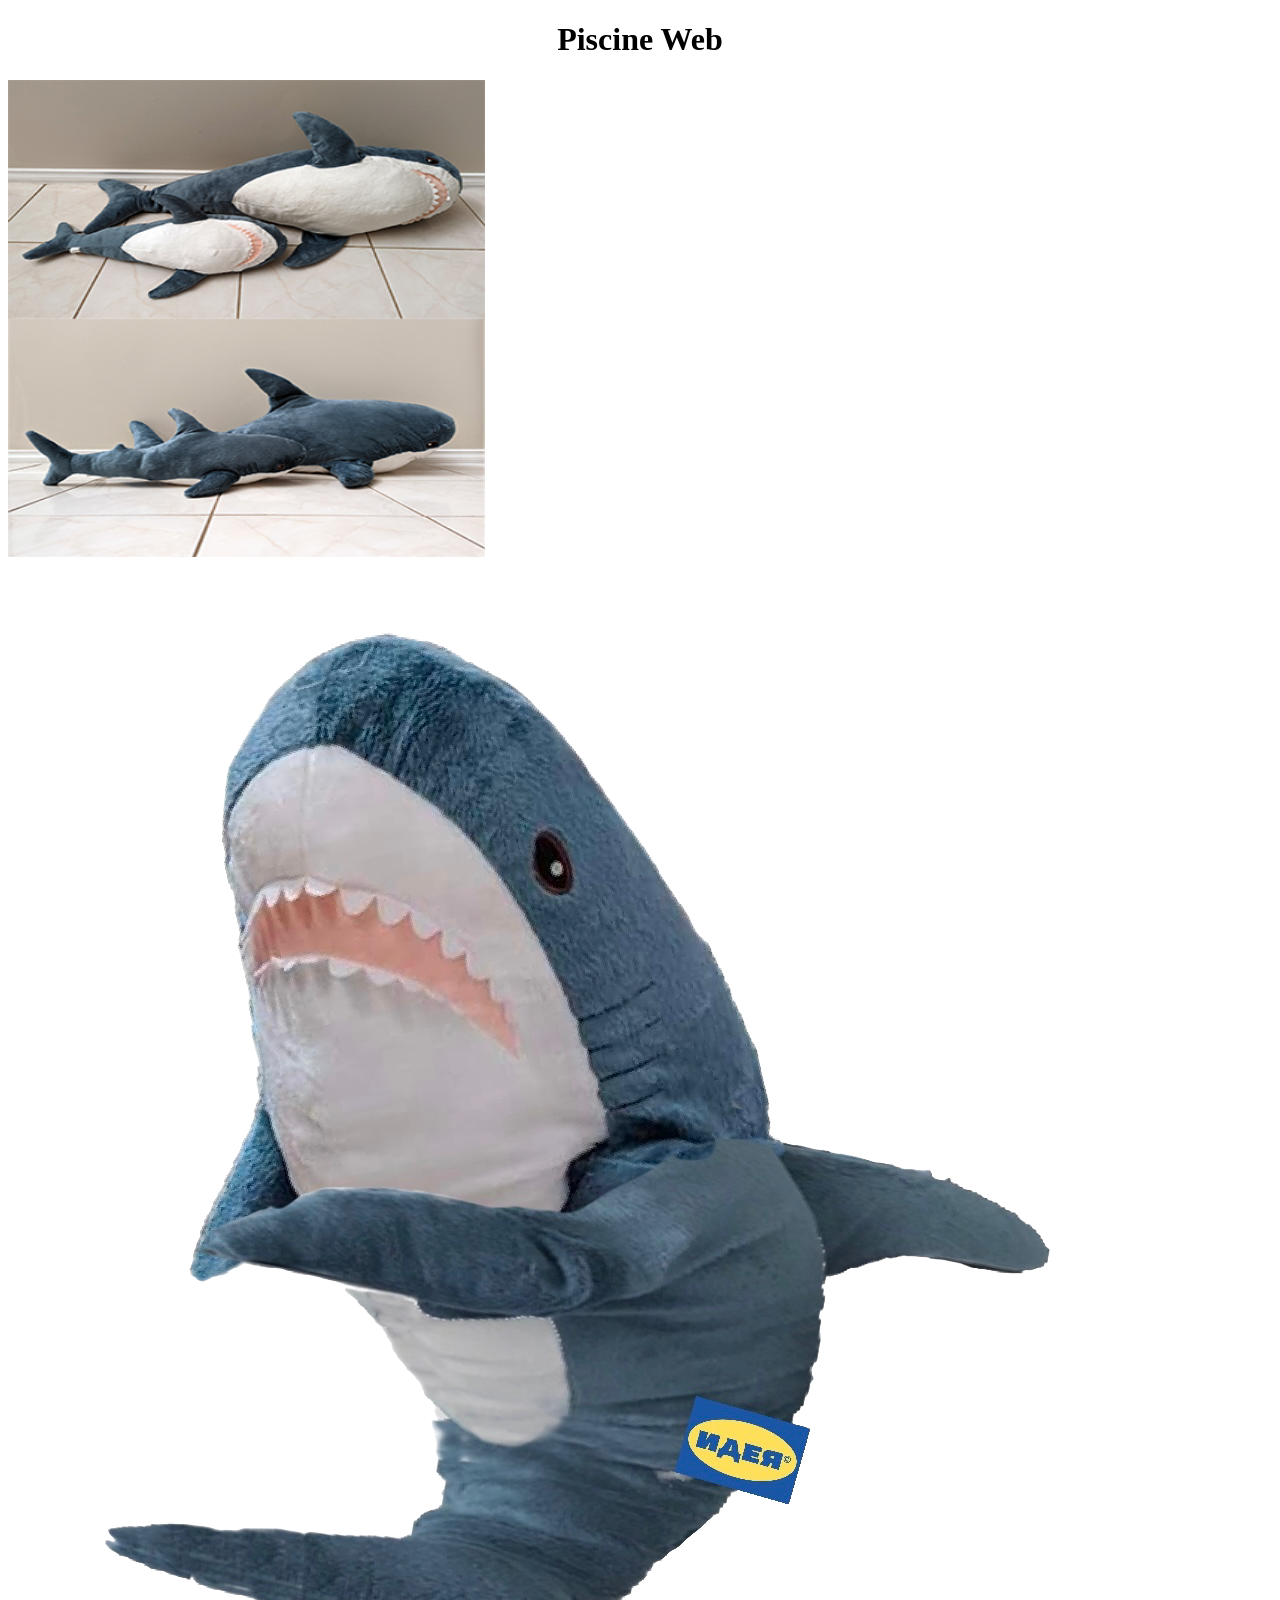
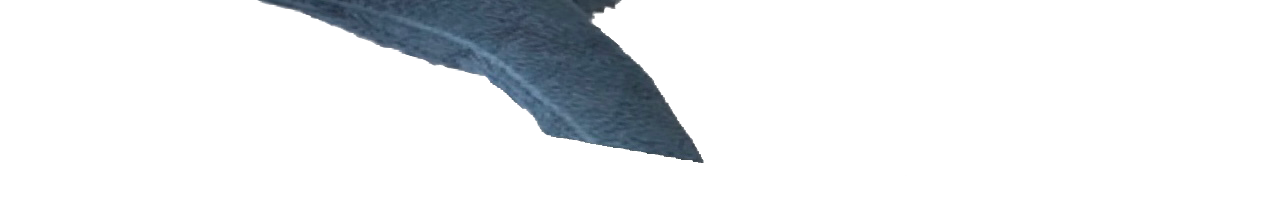
<file: discovery_piscine/cell01/ex02/piscineweb.html>
<!doctype html>

<html> 
<body>
<style>
h1 {text-align: center;}
</style>
<h1> Piscine Web </h1>

<img src="blahaj.png" alt="JAWS blahaj" width="477" height="477"> 
<img src="blahaj2.png" alt="Silly Guy" width="1093" height="1227"> 

</body>
</html>
</file>
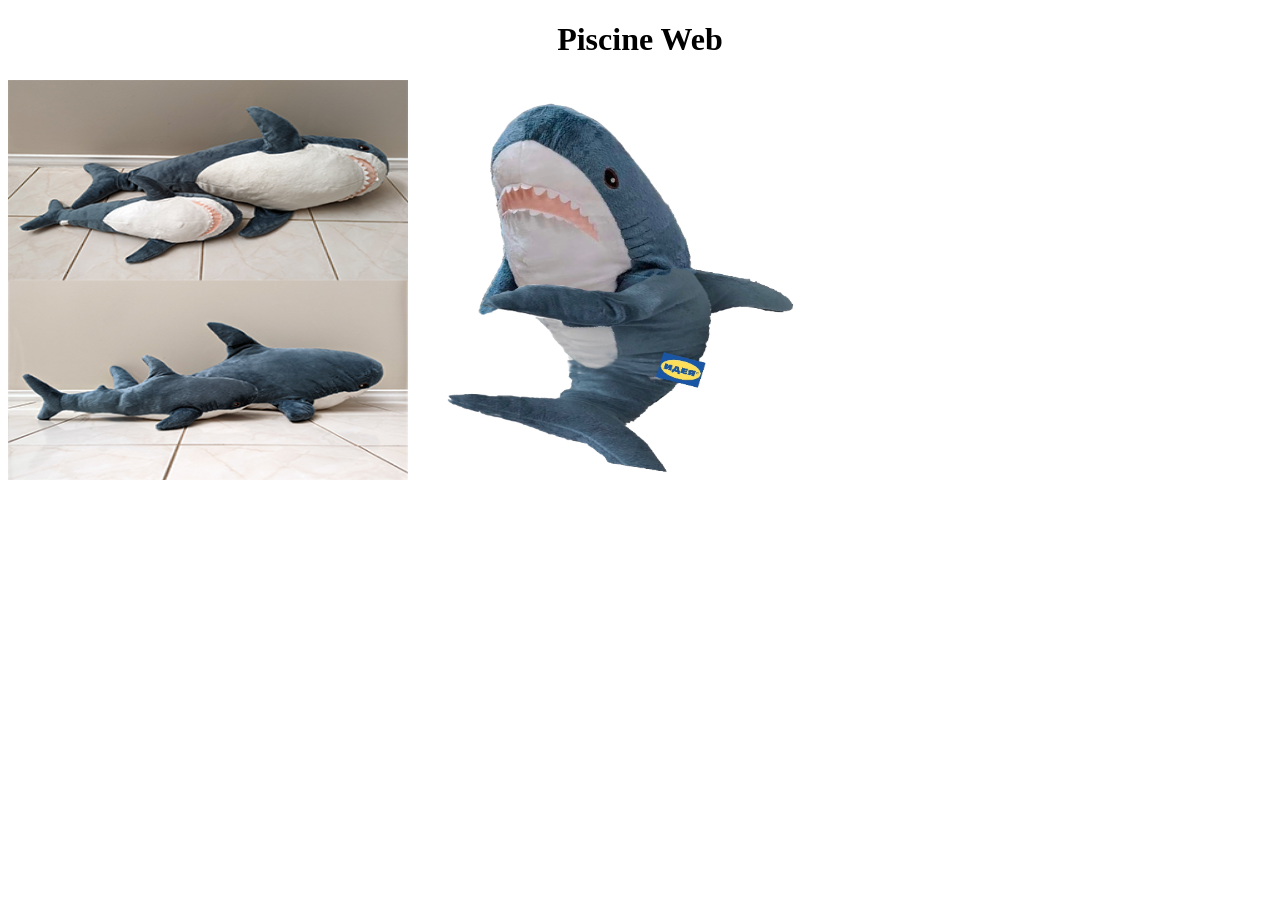
<file: discovery_piscine/cell01/ex03/piscineweb.html>
<!doctype html>

<html> 
<body>
<style>
h1 {text-align: center;}
</style>
<h1> Piscine Web </h1>

<a href="https://www.youtube.com/watch?v=INscMGmhmX4"><img src="blahaj.png" width="400" height="400" alt="Blahaj Link"></a>

<img src="blahaj2.png" alt="Silly Guy" width="400" height="400"> 

</body>
</html>
</file>
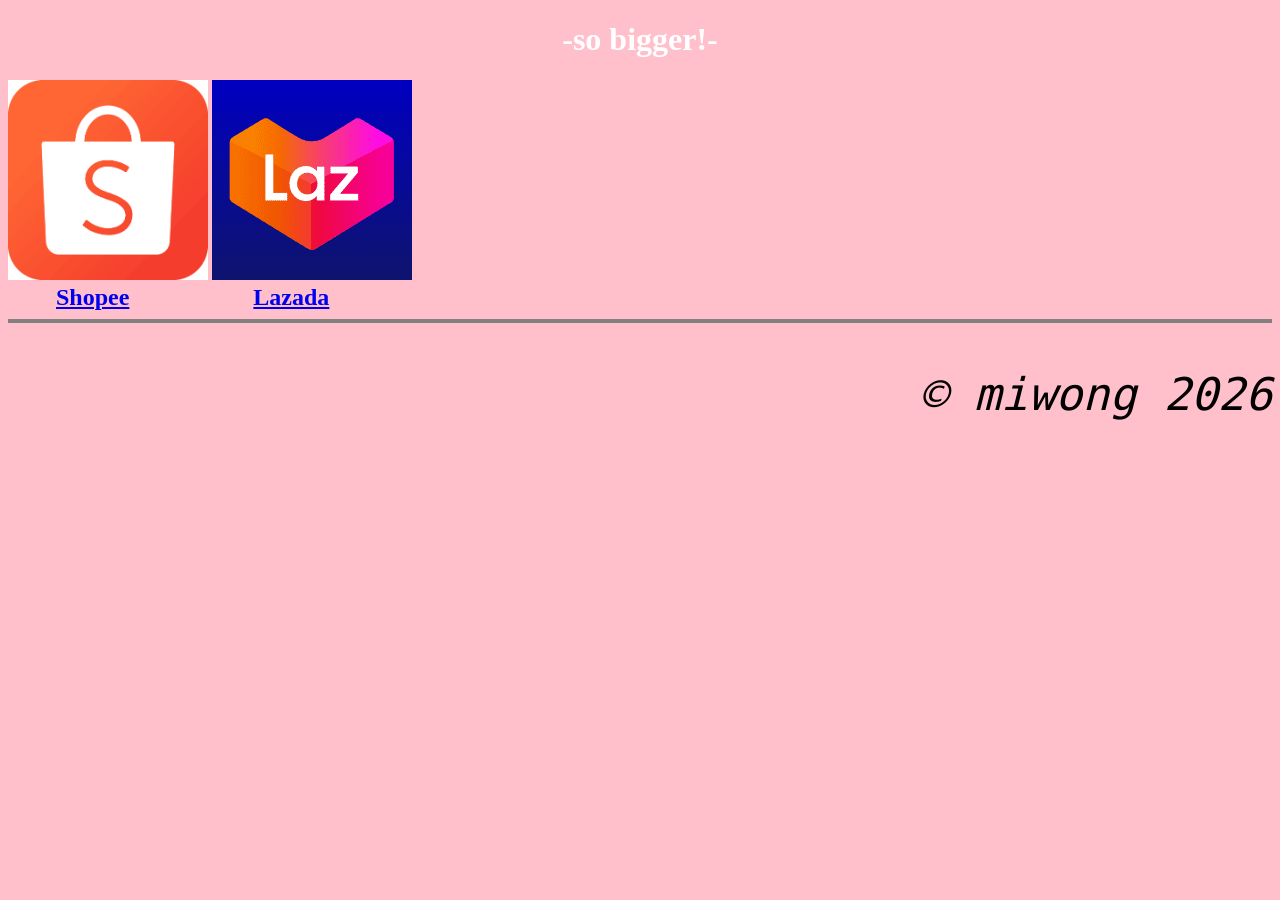
<file: discovery_piscine/cell01/ex04/basics.html>
<!DOCTYPE html>
<html>
<head>
<title> Basics </title>
</head>
<style>
	h1 {text-align: center;}
	.fontchange
	{	
		font-family: monospace;
		font-size:  45px;
		font-style: italic;
	}
footer h2 
{
	display: inline;
	margin-right: 3em;
	margin-left: 2em;
}
</style>
<body style="background-color: pink;">
	<h1 style="color:white"> -so bigger!- </h1>
	<img src="shopee.png" alt "shopee" width="200" height="200">
	<img src="lazada.png" alt "lazada" width="200" height="200">
<footer>
	<h2><a href="https://shopee.com.my/">Shopee</a></h2>
	<h2><a href="https://www.lazada.com.my/">Lazada</a></h2>
	<hr style="height:4px; border-width:0;color:gray;background-color:gray">
	<p class="fontchange" style="text-align:right;"> © miwong 2026 </p>
</footer>
</body>
</html>
</file>
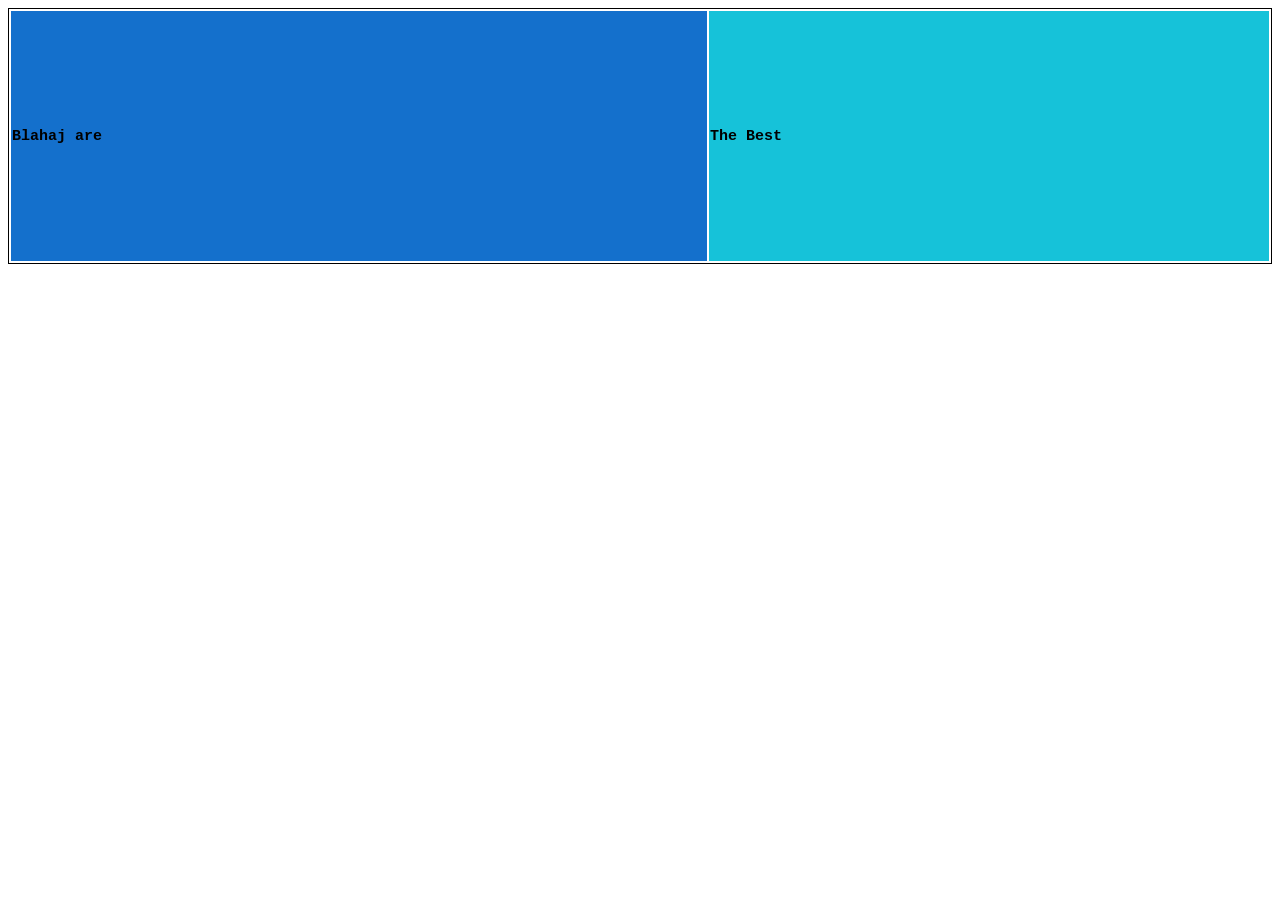
<file: discovery_piscine/cell01/ex05/tab.html>
<!DOCTYPE html>
<html>
<head>
	<title> Tab </title>
</head>
<style>
	table
	{
		border: 1px solid black;
		width: 100%
	}
	.fontchange {
		font-size: 15px;
		font-family: "Courier New";
	}
</style>
<body>
	<table>
		<tr align="left" height=250>
			<th class="fontchange" bgcolor="1470cc"> Blahaj are</th>	
			<th class="fontchange" bgcolor="16c2d9"> The Best</th>	
		</tr>
	</table>
</body>
</html>
</file>
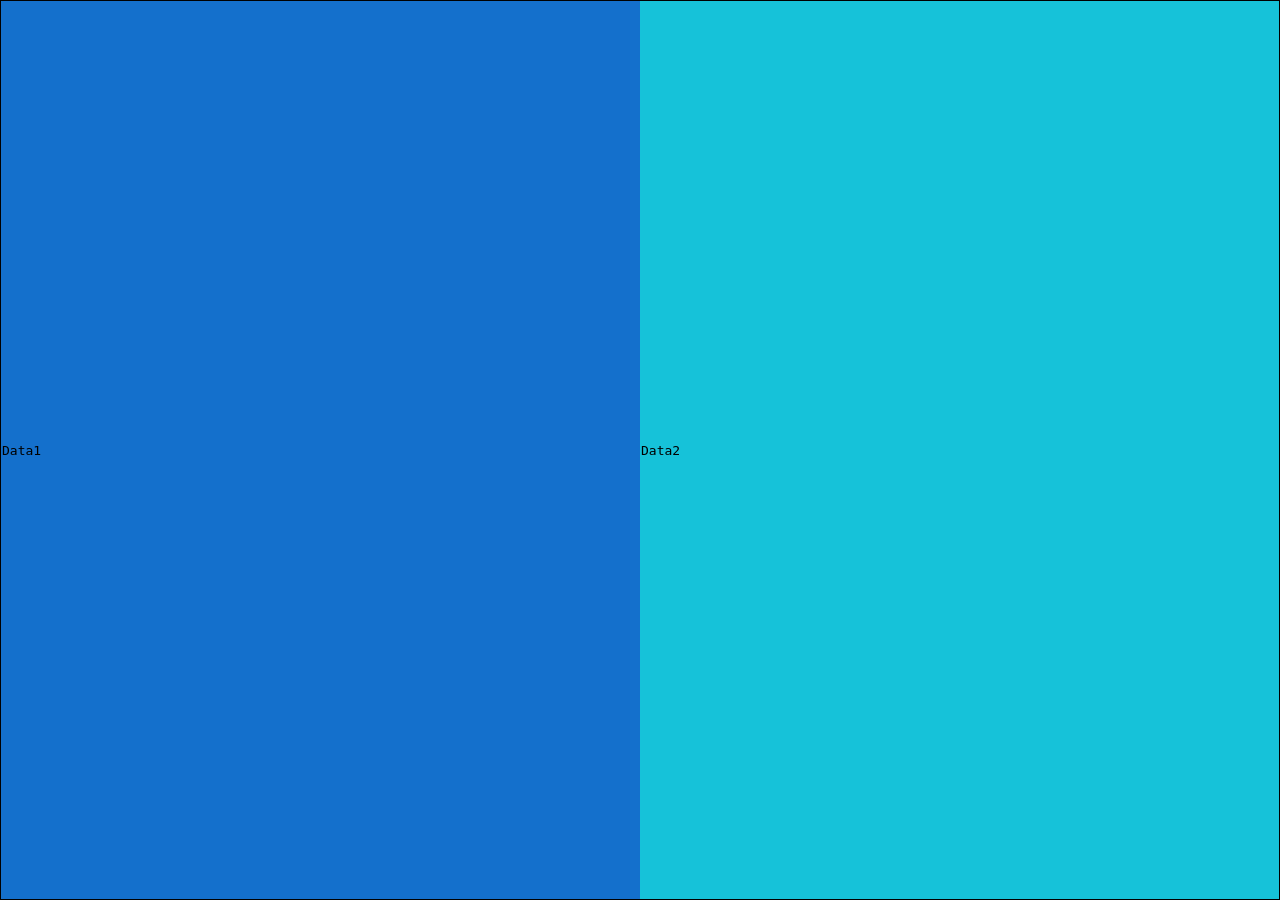
<file: discovery_piscine/cell02/ex00/responsive.html>
<!DOCTYPE html>
<html>
<head>
	<link rel="stylesheet" href="responsive.css">
	<title> Tab </title>
</head>
<body>
	<table>
		<tr>
			<td class="left"> Data1 </td>
			<td class="right"> Data2 </td>
		</tr>
	</table>
</body>
</html>
</file>
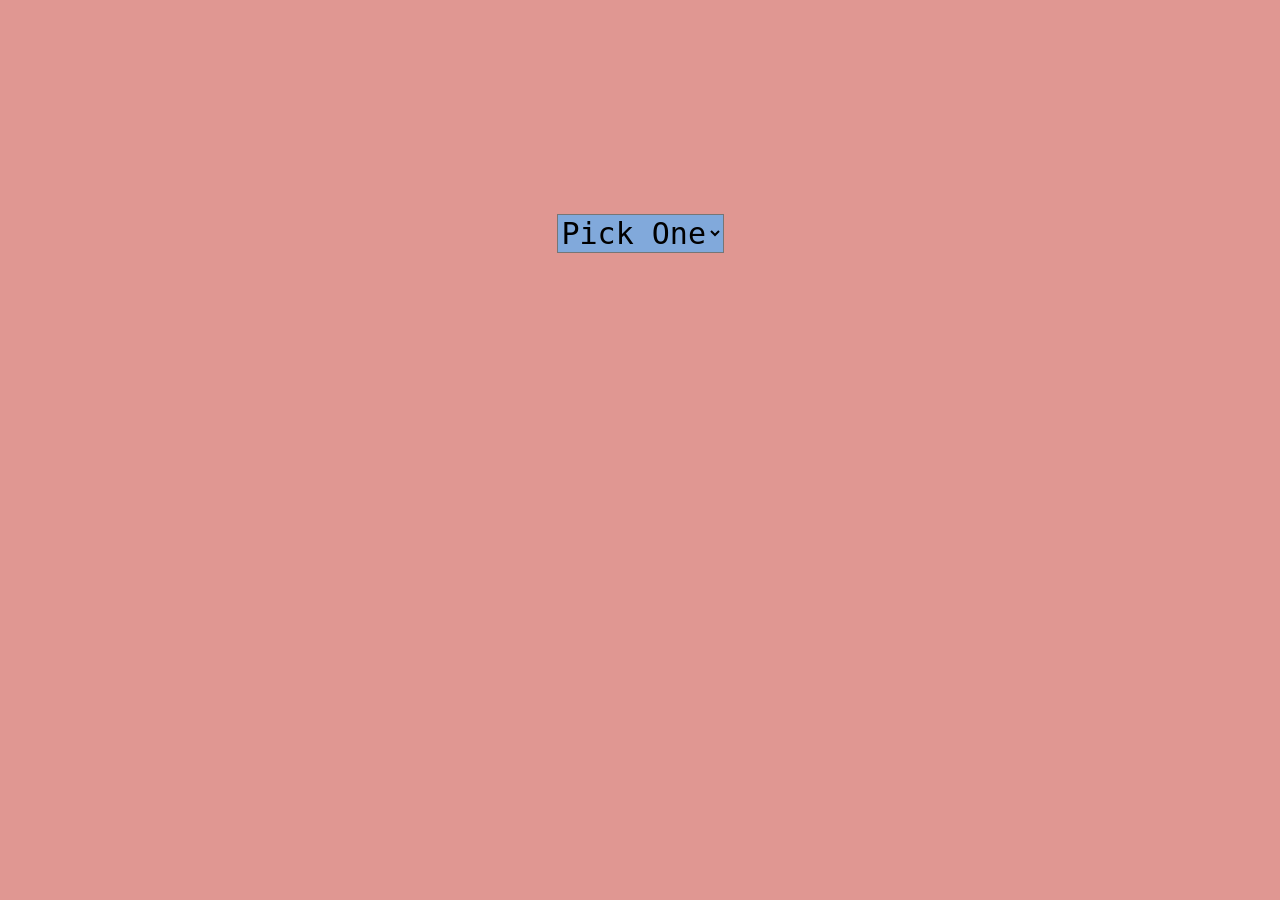
<file: discovery_piscine/cell02/ex01/menu.html>
<!DOCTYPE html>
<html>
<head>
	<meta charset="UTF-8">
	<link rel="stylesheet" href="menu.css"</link>
</head>


<body> 
<select name="Number:">
	<option value="Pick One"> Pick One </option>
	<option value="1"> Item 1 </option>
	<option value="2"> Item 2 </option>
	<option value="3"> Item 3 </option>
	<option value="4"> Item 4 </option>
	<option value="5"> Item 5 </option>
</body>
</html>
</file>
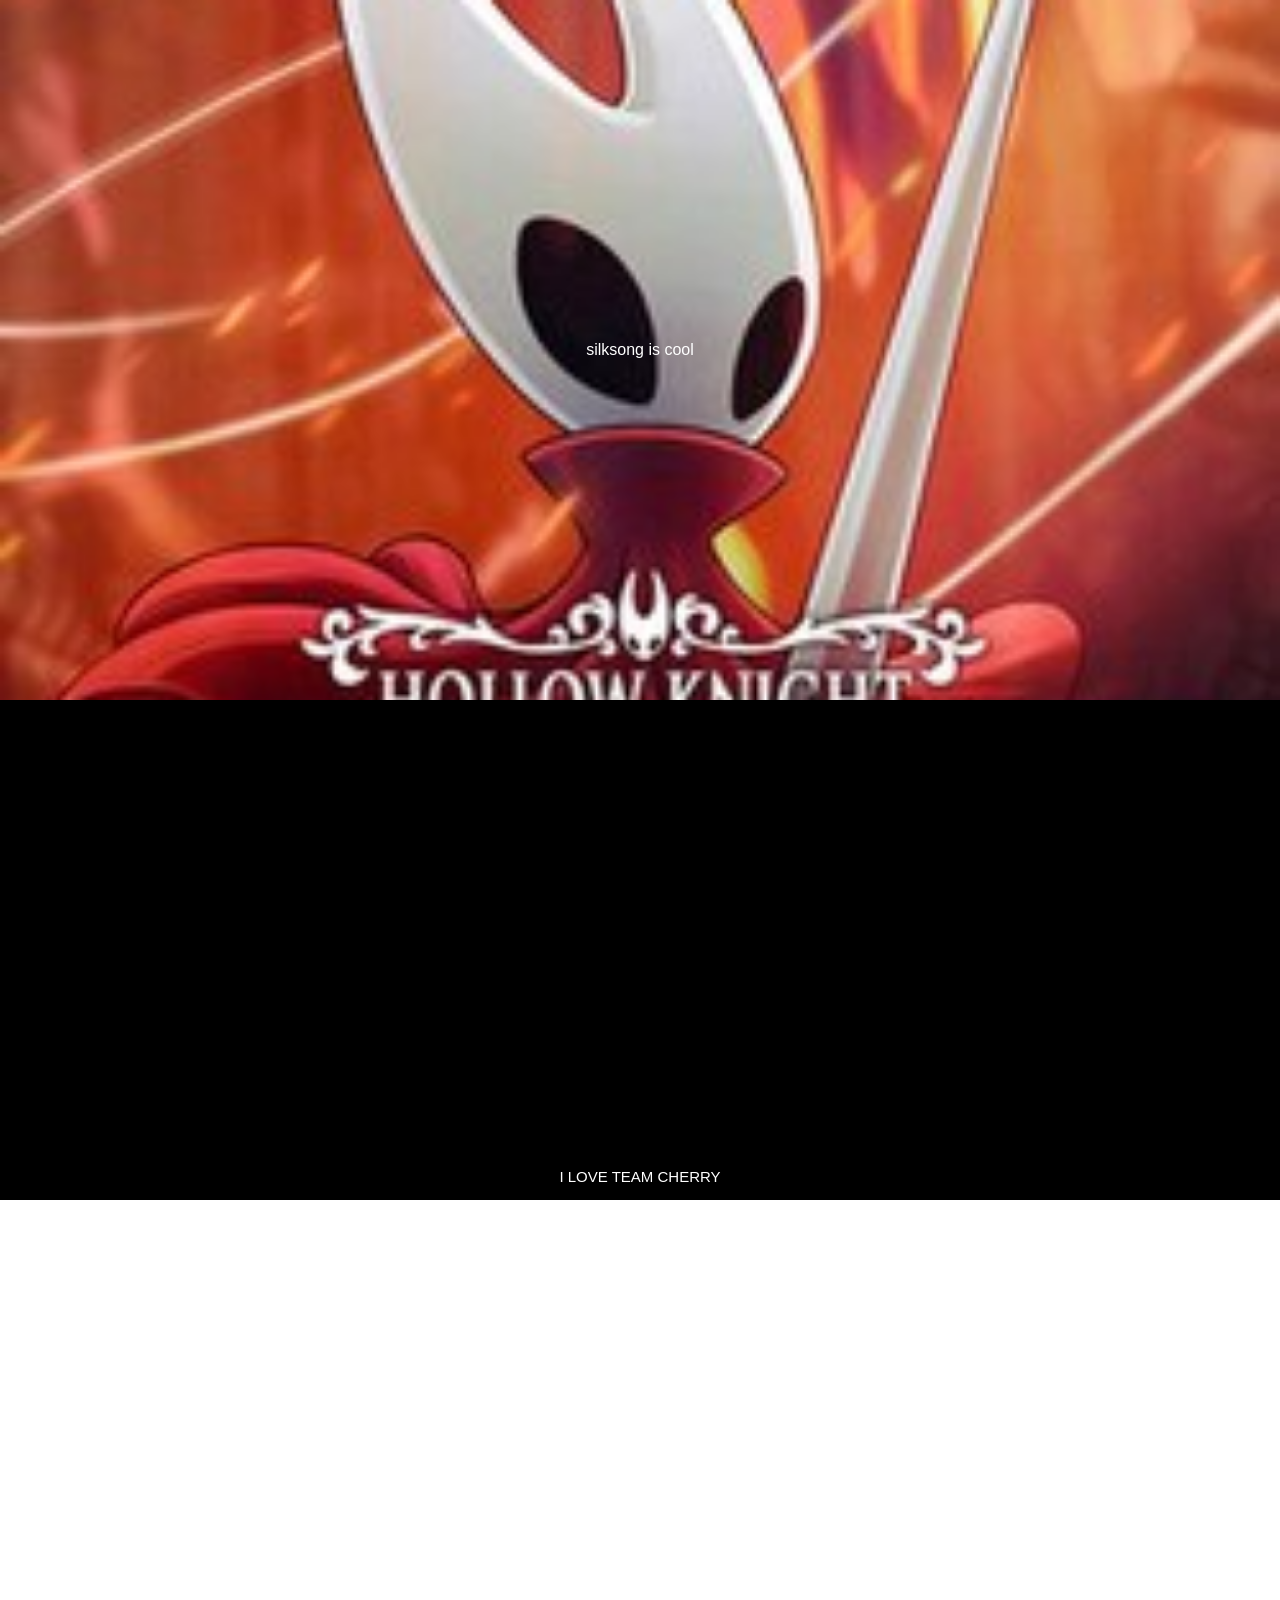
<file: discovery_piscine/cell02/ex02/parallax.html>
<!DOCTYPE html>
<html>
<head>
	<title> Indie Games I like </title>
	<meta name="viewport" content="width=device-width, initial-scale=1">
	<meta charset="UTF-8">
	<link rel="stylesheet" href="parallax.css">
</head>

<body>

<div class="parallax"> silksong is cool</div>

<div class="split"><p>I LOVE TEAM CHERRY </p> </div>

<div class="parallax1"> the knight</div>



</body>
</html>
</file>
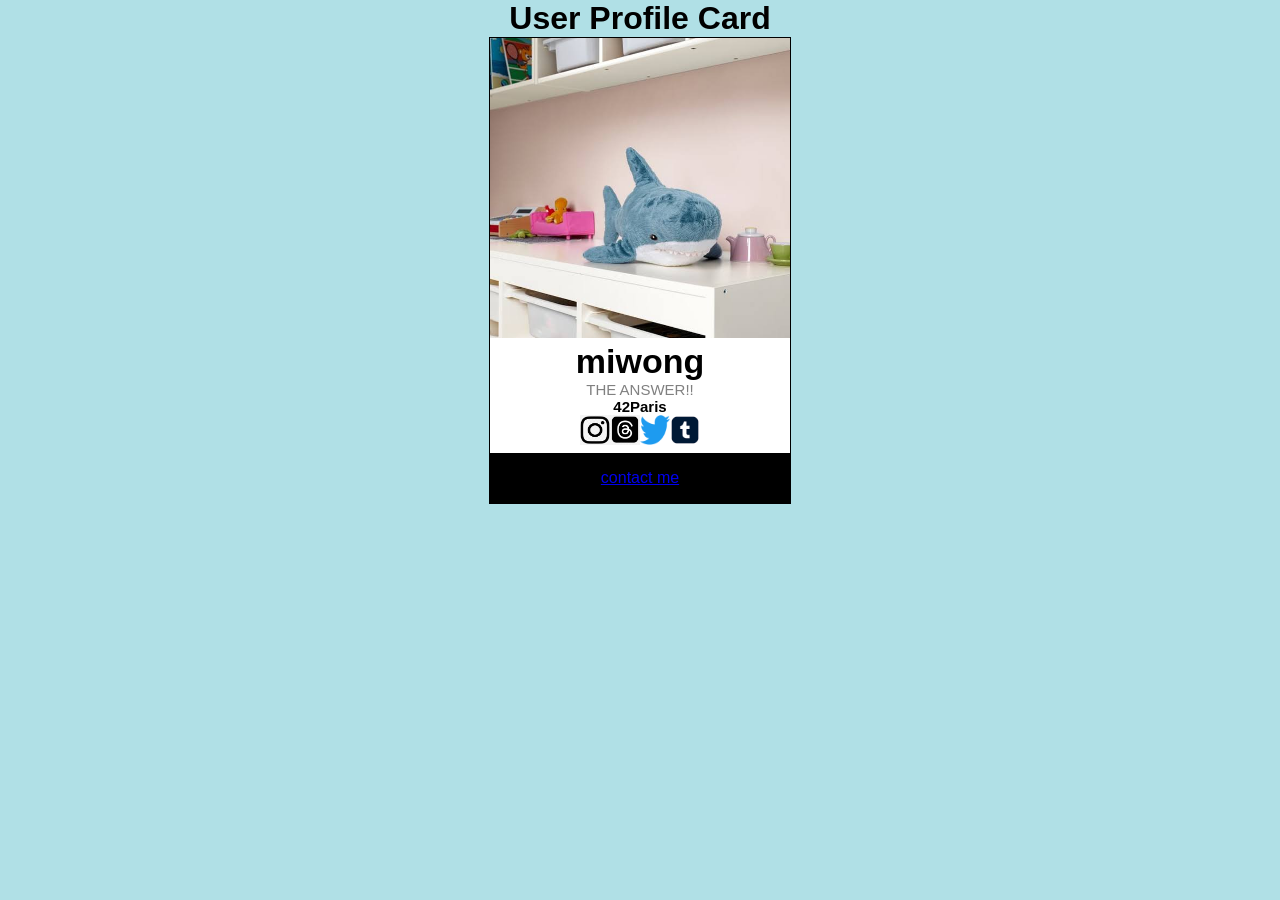
<file: discovery_piscine/cell02/ex03/card.html>
<!DOCTYPE html>
<html>
<head>
<h1 class="midHead"> User Profile Card</h1>
	<link rel="stylesheet" href="card.css">

</head>
<body>
	<table class="wrapper">

		<tbody>			
			<tr>
				<td class"blahaj">
					<img src="blahaj.jpeg" alt="Blahaj PFP" width="300" height = "300"> </td>
			</tr> 

			<tr class="name">
				<td> miwong </td>
			</tr>
				<tr class="ans">
					<td> THE ANSWER!! </td>
			</tr> 
				<tr class="paris">
					<td> 42Paris</td>
			</tr>

			<tr class="socials">
				<td> <img class="socials" src="insta.png"> </td>
				<td> <img class="socials" src="threads.png"> </td>
				<td> <img class="socials" src="twitter.png"> </td>
				<td> <img class="socials" src="tumblr.png"> </td>
			</tr>
		</tbody>			
		<tfoot>
			<tr>
				<td> <a href="https://www.youtube.com/@PythonTheSharkySnake">contact me</td>
			</tr>
		</tfoot> 
	</table>
</body>
</html>
</file>
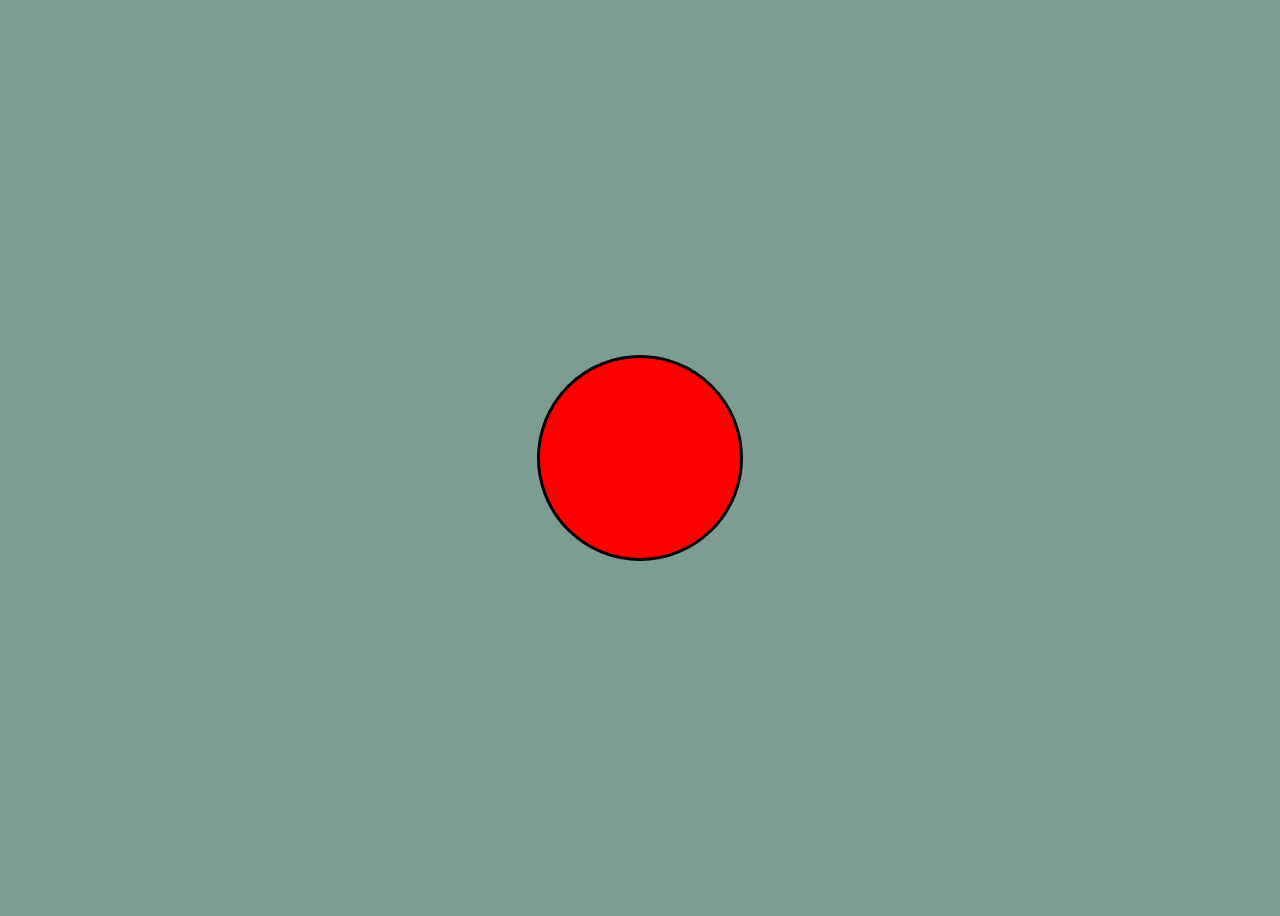
<file: discovery_piscine/cell03/ex01/balloon.html>
<!DOCTYPE html>
<html lang="en">
<head>
    <meta charset="UTF-8">
    <link rel="stylesheet" href="balloon.css">
    <title>balloon</title>
    
</head>
<body>
    <div id="ball" class="ball"> </div>
    <script src="balloon.js">  </script>
</body>
</html>
</file>
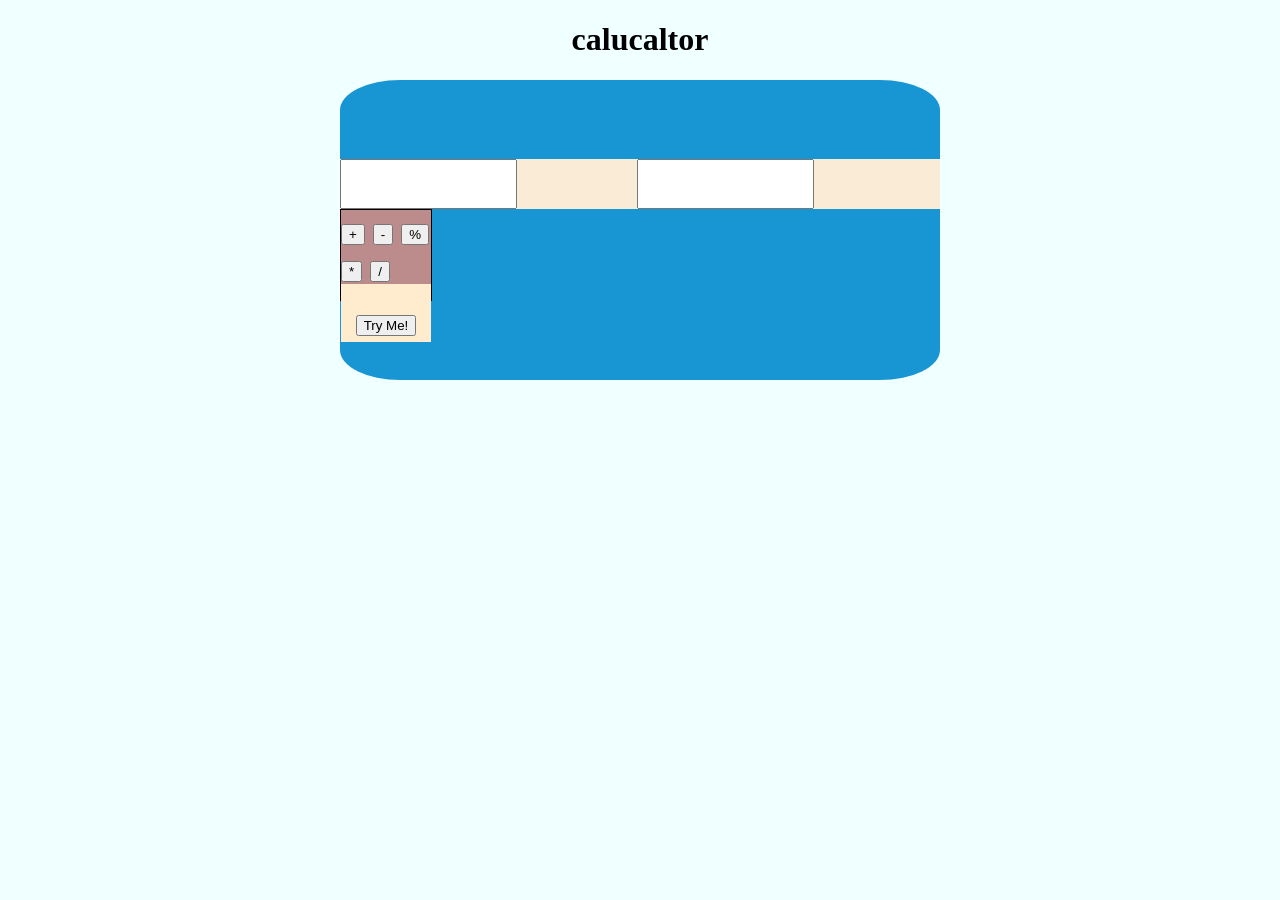
<file: discovery_piscine/cell03/ex02/calc.html>
<!DOCTYPE html>
<html lang="en">
<head>
    <meta charset="UTF-8">
    <meta name="viewport" content="width=device-width, initial-scale=1.0">
    <link rel = "stylesheet" href ="calc.css">
    <title>Calulator </title>
</head>
<body>
    <h1> calucaltor </h1>

    <div id="calc" class="calc">
        <div class="inputBox">
            <input id="leftDis" type="number"> </input>
            <input id="rightDis" type="number"> </input>
        </div>
            <div class="button">
                <button id="add">+</button>
                <button id="subtract">-</button>
                <button id="mod">%</button>
                <button id="multiply">*</button>
                <button id="divide">/</button>
                
                <div class="tryMe">
                    <button id="tryMe">Try Me!</button>
                </div>
            </div>    
    </div>

    <script src="calc.js">  </script>
</body>
</html>
</file>
<file: discovery_piscine/cell02/ex00/responsive.css>
body
{
	margin: 0;
}

table
{
	border: 1px solid black;
	align="left" height 250vh;
	width: 100%;
	height: 100vh;
	font-family: monospace;	
	border-collapse: collapse;
	min-height: 250px;
	min-width: 150px;
}

.left
{
	background: #1470cc;
}


.right
{
	background: #16c2d9;
}
</file>
<file: discovery_piscine/cell02/ex01/menu.css>
*{
	margin: 5;
	padding: 5;
	box-sizing: border-box;
	font-family: monospace;
}

body {
	background-color: #e09792;
	display: flex;
	height: 50vh;
	justify-content: center;
	align-items: center;
}

select {
	appearance: base-select;
	background-color: #81a9db;
	font-size: 30px;
}

::picker(select)
{
	appearance: base-select;
	border-radius: 15px;
	background-color: #879fe0;
}

select::picker-icon
{
	appearance: base-select;
	font-size: 2.2rem;
	align-content: center;
	transition: 150ms ease;
	content: "↻";
}

select:open::picker-icon {
	rotate: 180deg;
}
</file>
<file: discovery_piscine/cell02/ex02/parallax.css>
body
{
	margin: 0px;
	font-family: Helvetica;
}


.parallax
{
	color: white;
	display: flex;
	align-items: center;
	justify-content: center;
	background-image: url("silksong.jpg");
	min-height: 700px;
	border-collapse: collapse;
	background-attachment: fixed;
	background-position: center;
	background-repeat: no-repeat;
	background-size: cover;
}


.parallax1
{
	color: white;
	display: flex;
	align-items: center;
	justify-content: center;
	background-image: url("hk.jpg");
	min-height: 700px;
	border-collapse: collapse;
	background-attachment: fixed;
	background-position: center;
	background-repeat: no-repeat;
	background-size: cover;
}

.split
{
	display: flex;
	height: 500px;
	color: #ffffff;
	background-color: black;
	font-size: 15px;
	justify-content: center;
	text-align: bottom;
	align-items: flex-end;
}
</file>
<file: discovery_piscine/cell02/ex03/card.css>
*
{
	padding: 0;
	margin: 0;
	font-family: Helvetica;
}

tfoot
{
	background: black;
	width: 100%;
	height: 50px;
	color: white;
}

table
{
	text-align: center;
	margin: auto;
	align: center;
	border: 1px solid black;
	border-collapse: collapse;
	width: 100%;
	background: white;
}

body
{	
	background-color: powderblue;
}


.midHead
{
	text-align: center;
}

.blahaj
{
	display: block;
	justify-content: center;
	width: 50%;
	margin: auto;
	
}

.wrapper
{
	width: 300px;
	height: 300px;
	align-items: center;
}

.name
{
	text-align: center;
	font-size: 34px;	
	font-weight: bold;
}

.ans
{

	text-align: center;
	font-size: 15px;	
	color: gray;
}

.paris
{
	text-align: center;
	font-size: 15px;	
	color: black;
	font-weight: bold;
}


.socials
{
	display: inline;
	width: 30px;
	height: 30px;
}
</file>
<file: discovery_piscine/cell03/ex01/balloon.css>
body
{
    display: flex;
    background-color: rgb(125, 156, 146);
    justify-content: center;
    align-items: center;
    min-height: 100vh;
    
}

.ball
{

    border: 3px solid black;
    background-color: red;
    border-radius: 50%;
    width: 200px;
    height: 200px;
}
</file>
<file: discovery_piscine/cell03/ex02/calc.css>
h1 {
    text-align: center;
}

body
{
    background-color: azure;
   
}

div
{
    background: rgb(24, 149, 211);
}



.inputBox
{
    gap: 120px;
    display: flex;
    height: 50px;
    background-color: antiquewhite;
}


.calc
{
    border-radius: 10%;
    justify-items: center;
    margin: auto;
    align-content: center;
	align-items: center;
    height: 300px;
    width: 600px;
    
}

.button
{
    font-size: 32px;
    width: 90px;
    height: 90px;
    background-color: rgb(188, 140, 140);
    border: 1px solid black ;
}

.tryMe
{
    align-content: center;
    text-align: center;
    background: center;
    background-color: blanchedalmond;
    font-size: 50px;


}
</file>
